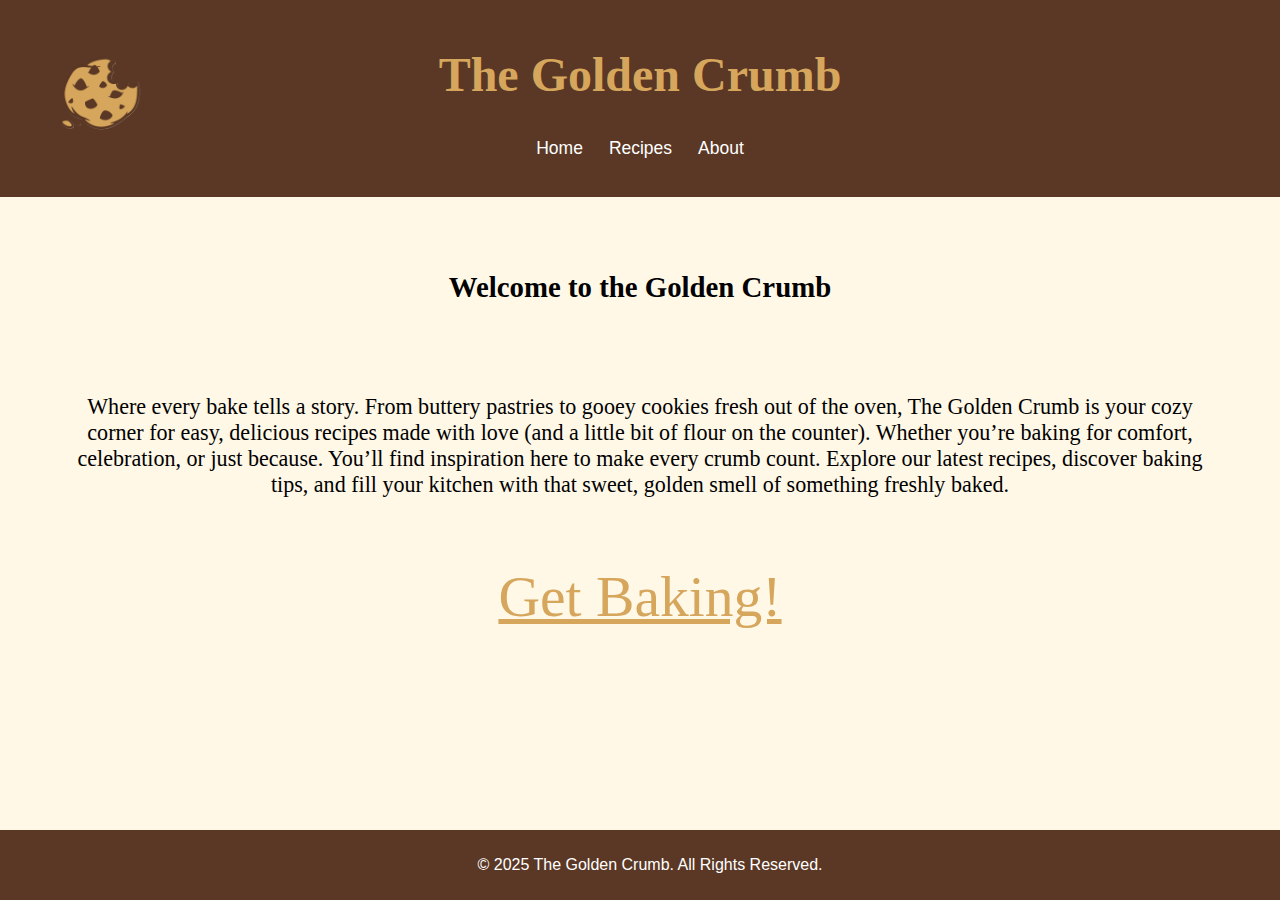
<file: index.html>
<!DOCTYPE html> 
<html lang="en"> 
<head> 
    <meta charset="UTF-8"> 
    <meta name="viewport" content="width=device-width, initial-scale=1.0"> 
    <title>Home - My Website</title> 
    <link rel="stylesheet" href="style.css"> 
</head> 
<body> 
 
    <!-- Navigation Bar --> 
    <header> 
        <h1>The Golden Crumb</h1> 
        <nav> 
            <ul> 
                <li><a href="index.html">Home</a></li> 
                <li><a href= "recipes.html">Recipes</a></li> 
                <li><a href="about.html">About</a></li> 
            </ul> 
        </nav> 
    </header> 
 
    <!-- Homepage Content --> 
    <section> 
        <h2>Welcome to the Golden Crumb</h2> 
        <br><br>
        <p style="font-size: 115%;">Where every bake tells a story.
            From buttery pastries to gooey cookies fresh out of the oven, The Golden Crumb is your cozy corner for easy, delicious recipes made with love (and a little bit of flour on the counter). 
            Whether you’re baking for comfort, celebration, or just because. You’ll find inspiration here to make every crumb count. 
            Explore our latest recipes, discover baking tips, and fill your kitchen with that sweet, golden smell of something freshly baked.</p> 
        
        <br>
        <br>

        <a style="color: #D6A65C; font-family:Brush Script MT; font-size: 300%;", href="recipes.html">Get Baking!</a>

    </section> 


    
        
    <!-- Footer --> 
    <footer style="position:fixed;" > 
        <p>&copy; 2025 The Golden Crumb. All Rights Reserved.</p> 
    </footer> 
 
</body> 
</html>
</file>
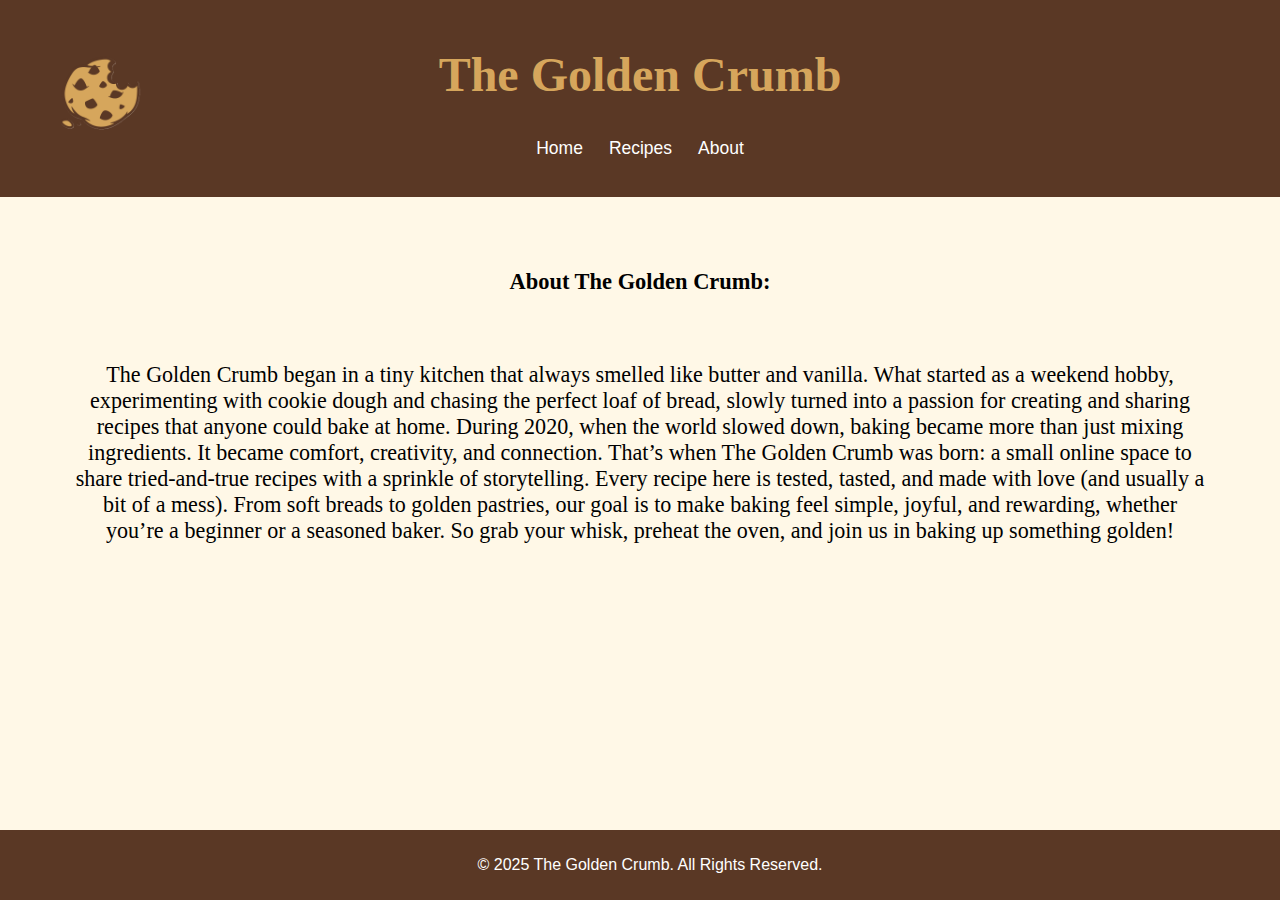
<file: about.html>
<!DOCTYPE html> 
<html lang="en"> 
<head> 
    <meta charset="UTF-8"> 
    <meta name="viewport" content="width=device-width, initial-scale=1.0"> 
    <title>About Us</title> 
    <link rel="stylesheet" href="style.css"> 
</head> 
<body> 
 
    <header> 
        <h1>The Golden Crumb</h1> 
        <nav> 
            <ul> 
                <li><a href="index.html">Home</a></li> 
                <li><a href= "recipes.html">Recipes</a></li> 
                <li><a href="about.html">About</a></li> 
            </ul> 
        </nav> 
    </header> 

    <section> 

    <h3>About The Golden Crumb:</h3>

    <br>

    <p style="font-size: 115%">The Golden Crumb began in a tiny kitchen that always smelled like butter and vanilla. What started as a weekend hobby, experimenting with cookie dough and chasing the perfect loaf of bread, slowly turned into a passion for creating and sharing recipes that anyone could bake at home.
        During 2020, when the world slowed down, baking became more than just mixing ingredients. It became comfort, creativity, and connection. That’s when The Golden Crumb was born: a small online space to share tried-and-true recipes with a sprinkle of storytelling.
        Every recipe here is tested, tasted, and made with love (and usually a bit of a mess). From soft breads to golden pastries, our goal is to make baking feel simple, joyful, and rewarding, whether you’re a beginner or a seasoned baker.
        So grab your whisk, preheat the oven, and join us in baking up something golden!</p>
 
    
    </section> 
 
    <footer style="position: fixed;"> 
        <p>&copy; 2025 The Golden Crumb. All Rights Reserved.</p> 
    </footer> 
 
</body> 
</html>
</file>
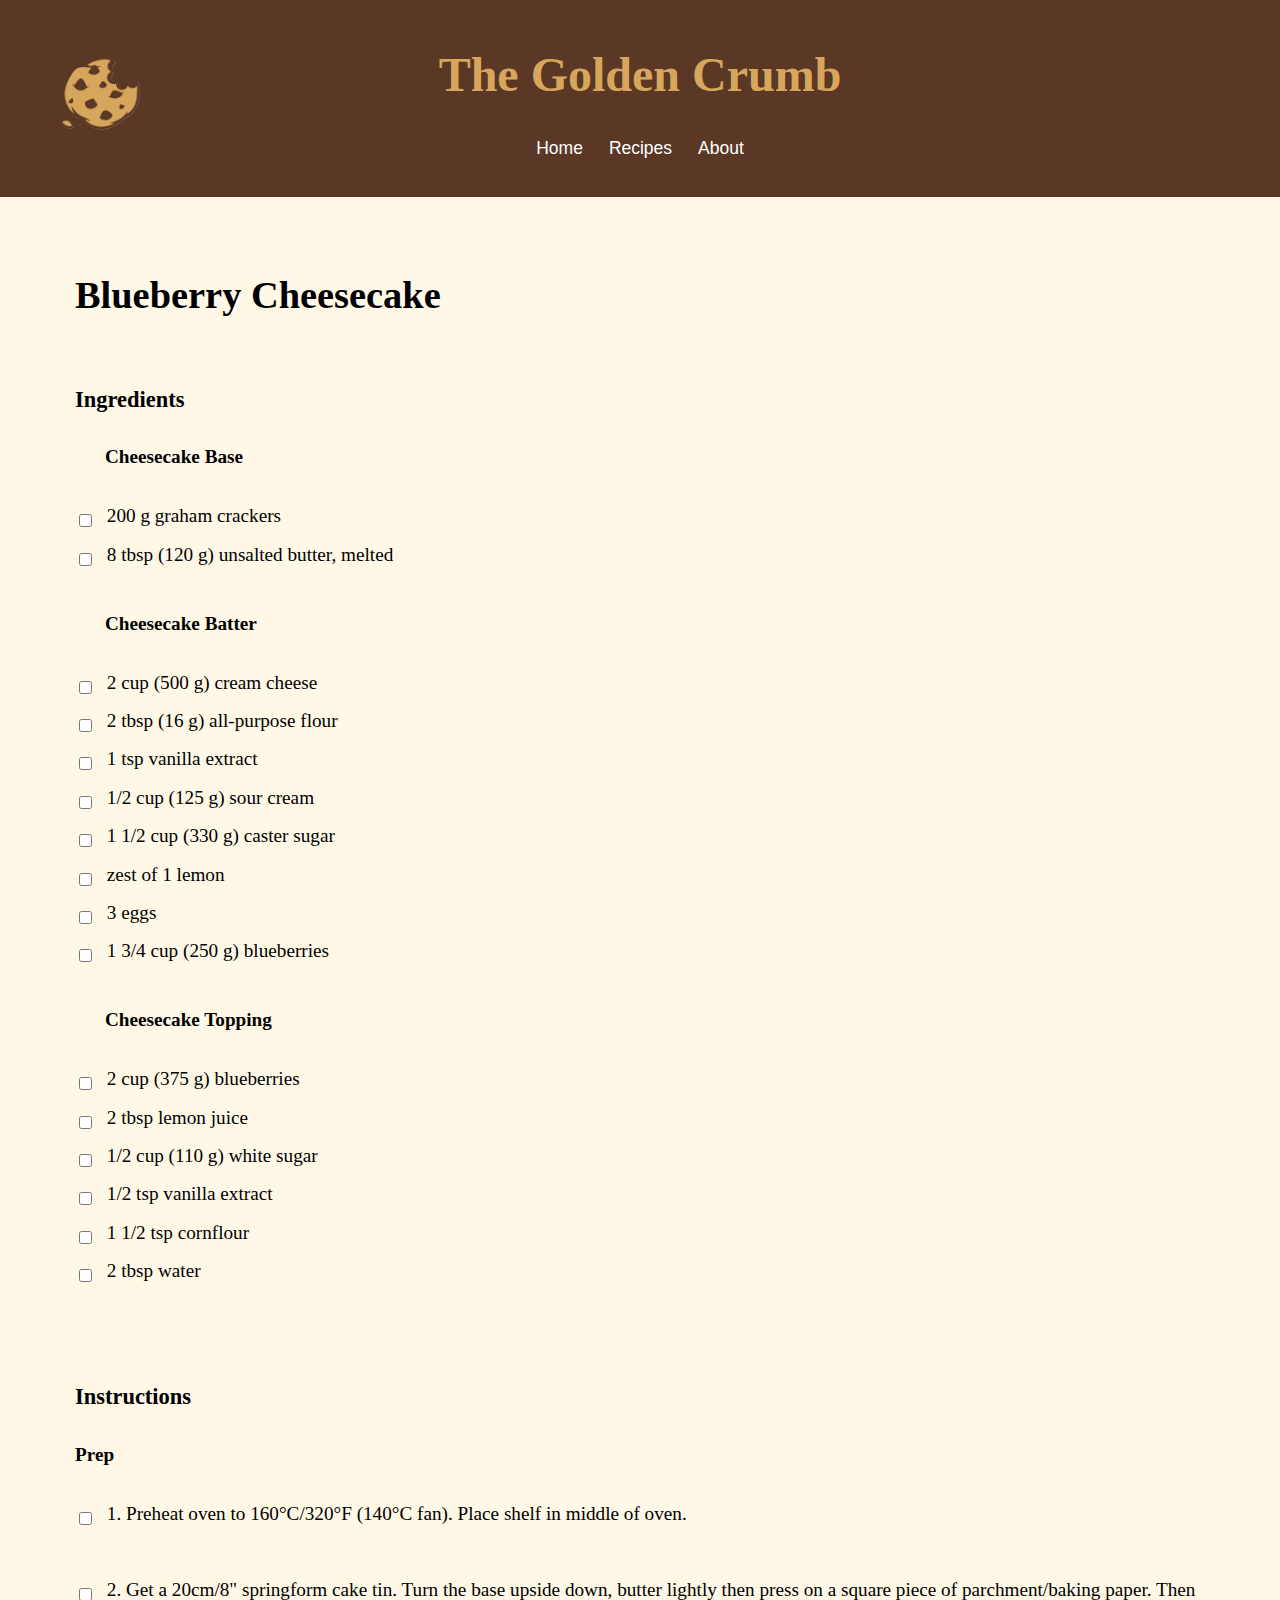
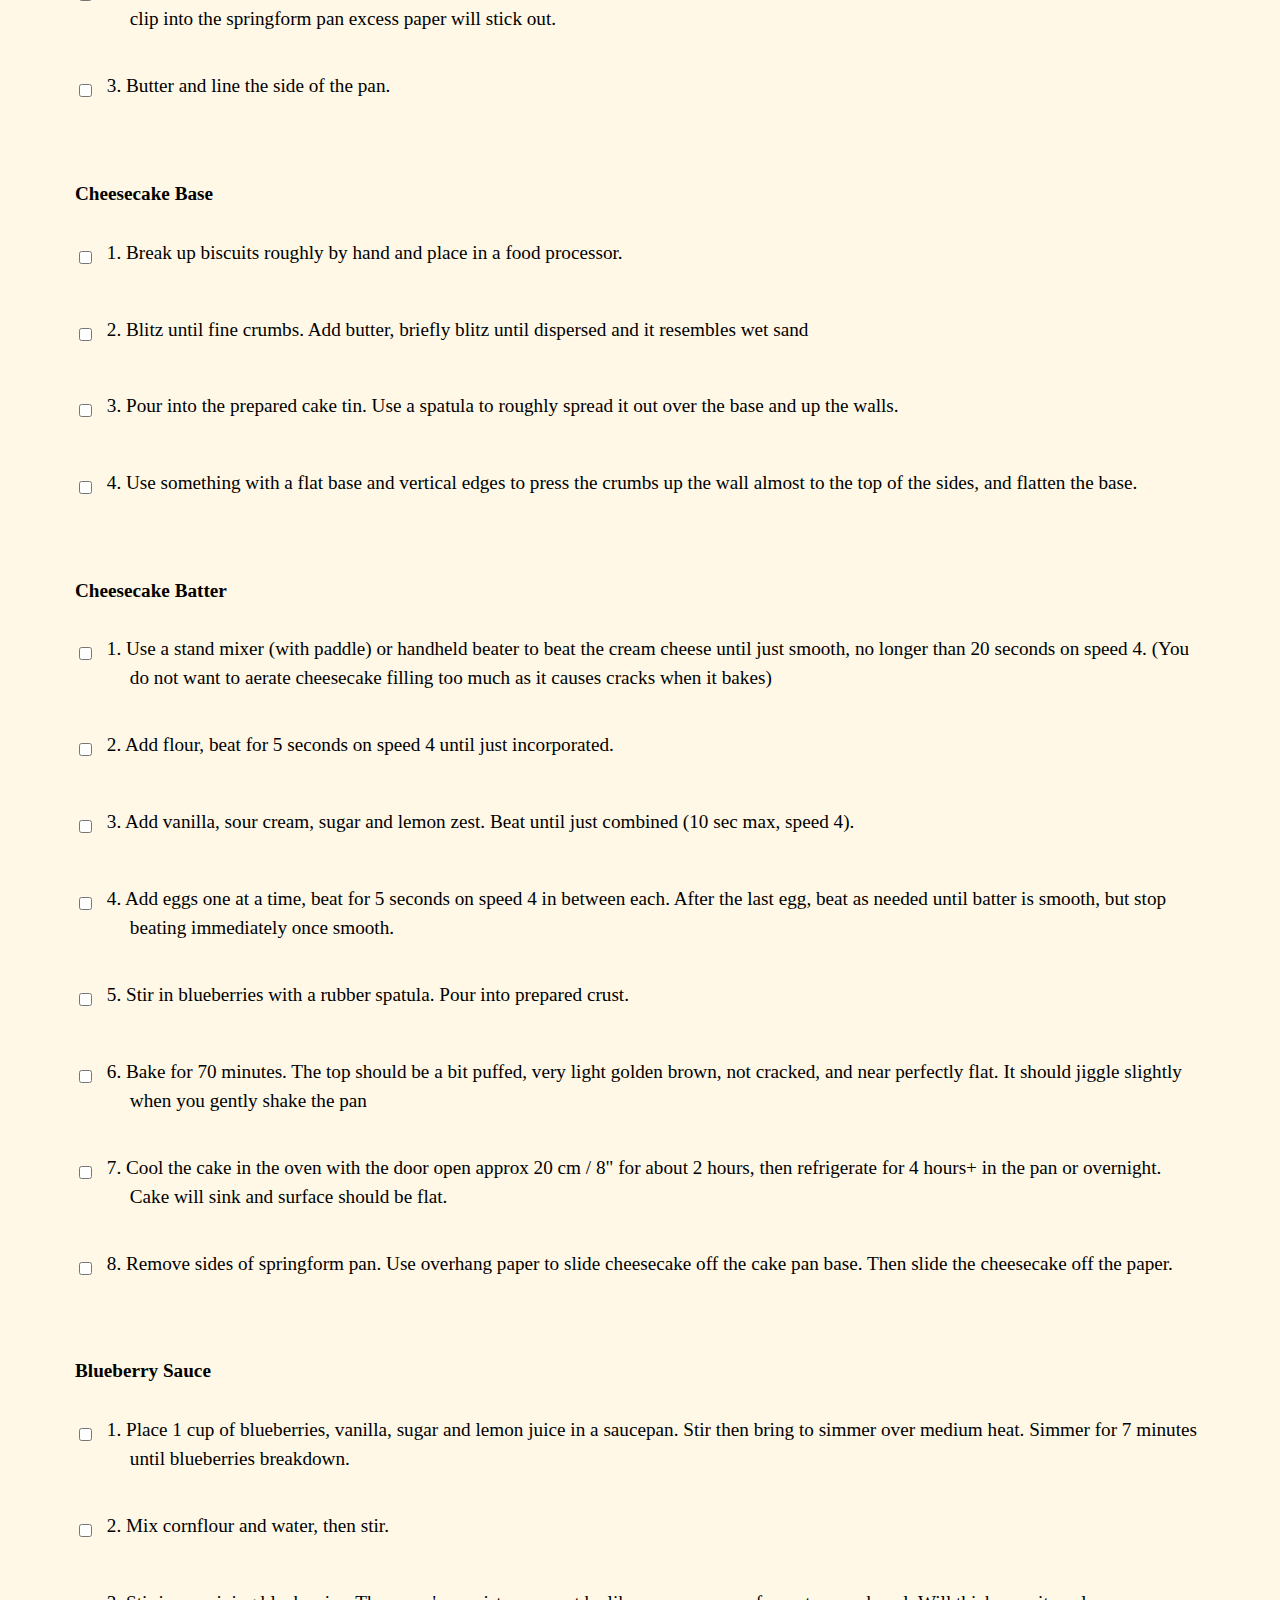
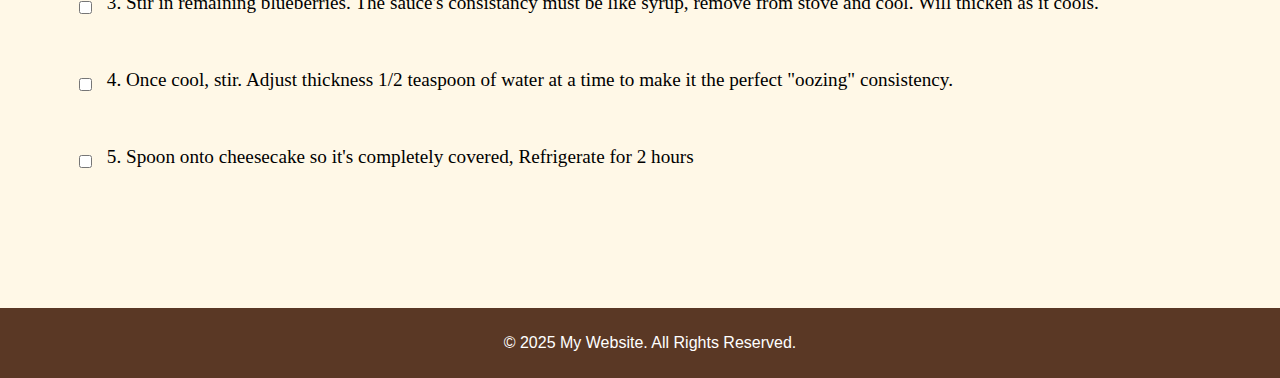
<file: blueberrycheesecake.html>
<!DOCTYPE html> 
<html lang="en"> 
<head> 
    <meta charset="UTF-8"> 
    <meta name="viewport" content="width=device-width, initial-scale=1.0"> 
    <title>Blueberry Cheesecake</title> 
    <link rel="stylesheet" href="style.css"> 
</head> 
<body> 
 
    <header> 
        <h1>The Golden Crumb</h1> 
        <nav> 
            <ul> 
                <li><a href="index.html">Home</a></li> 
                <li><a href= "recipes.html">Recipes</a></li> 
                <li><a href="about.html">About</a></li> 
            </ul> 
        </nav> 
    </header> 
 
    <section> 
        <h1 style="text-align: left">Blueberry Cheesecake</h1> 
        <br>
        <h3 style="text-align: left">Ingredients</h3>
        <form action="/action_page.php" id="list">
            
            <h4 style="padding-left: 30px;">Cheesecake Base</h4>

             <input type="checkbox" id="ing1">
             <label for="ing1">200 g graham crackers</label><br>

             <input type="checkbox" id="ing2">
             <label for="ing2">8 tbsp (120 g) unsalted butter, melted</label><br>

             <h4 style="padding-left: 30px;">Cheesecake Batter</h4>

             <input type="checkbox" id="ing3">
             <label for="ing3">2 cup (500 g) cream cheese</label><br>

             <input type="checkbox" id="ing4">
             <label for="ing4">2 tbsp (16 g) all-purpose flour</label><br>

             <input type="checkbox" id="ing5">
             <label for="ing5">1 tsp vanilla extract</label><br>

             <input type="checkbox" id="ing6">
             <label for="ing6">1/2 cup (125 g) sour cream</label><br>

             <input type="checkbox" id="ing7">
             <label for="ing7">1 1/2 cup (330 g) caster sugar</label><br>

             <input type="checkbox" id="ing8">
             <label for="ing8">zest of 1 lemon</label><br>

             <input type="checkbox" id="ing9">
             <label for="ing9">3 eggs</label><br>

             <input type="checkbox" id="ing10">
             <label for="ing10">1 3/4 cup (250 g) blueberries</label><br>

             <h4 style="padding-left: 30px;">Cheesecake Topping</h4>

             <input type="checkbox" id="ing11">
             <label for="ing11">2 cup (375 g) blueberries</label><br>

             <input type="checkbox" id="ing12">
             <label for="ing12">2 tbsp lemon juice</label><br>

             <input type="checkbox" id="ing13">
             <label for="ing13">1/2 cup (110 g) white sugar</label><br>

             <input type="checkbox" id="ing12">
             <label for="ing12">1/2 tsp vanilla extract</label><br>

             <input type="checkbox" id="ing12">
             <label for="ing12">1 1/2 tsp cornflour</label><br>

             <input type="checkbox" id="ing12">
             <label for="ing12">2 tbsp water</label><br>
        </form>

        <br><br><br>

        <h3 style="text-align: left">Instructions</h3> 

        <form action="/action_page.php" id="list">

            <h4>Prep</h4>

             <input type="checkbox" class="box" id="inst1">
             <label for="inst1">1. Preheat oven to 160°C/320°F (140°C fan). Place shelf in middle of oven.</label>
             
             <br>
             <br>

             <input type="checkbox" class="box" id="inst2">
             <label for="inst2">2. Get a 20cm/8" springform cake tin. Turn the base upside down, butter lightly then press on a square piece of parchment/baking paper. Then clip into the springform pan excess paper will stick out.</label>

             <br>
             <br>

             <input type="checkbox" class="box" id="inst3">
             <label for="inst3">3. Butter and line the side of the pan.</label>

             <br>
             <br>




             <h4>Cheesecake Base</h4>

             <input type="checkbox" class="box" id="inst4">
             <label for="inst4">1. Break up biscuits roughly by hand and place in a food processor.</label>

             <br>
             <br>

             <input type="checkbox" class="box" id="inst5">
             <label for="inst5">2. Blitz until fine crumbs. Add butter, briefly blitz until dispersed and it resembles wet sand</label>

             <br>
             <br>

             <input type="checkbox" class="box" id="inst6">
             <label for="inst6">3. Pour into the prepared cake tin. Use a spatula to roughly spread it out over the base and up the walls.</label>

             <br>
             <br>

             <input type="checkbox" class="box" id="inst7">
             <label for="inst7">4. Use something with a flat base and vertical edges to press the crumbs up the wall almost to the top of the sides, and flatten the base.</label>

             <br>
             <br>








             <h4>Cheesecake Batter</h4>

             <input type="checkbox" class="box" id="inst8">
             <label for="inst8">1. Use a stand mixer (with paddle) or handheld beater to beat the cream cheese until just smooth, no longer than 20 seconds on speed 4. (You do not want to aerate cheesecake filling too much as it causes cracks when it bakes)</label>
             
             <br>
             <br>

             <input type="checkbox" class="box" id="inst9">
             <label for="inst9">2. Add flour, beat for 5 seconds on speed 4 until just incorporated.</label>
             
             <br>
             <br>

             <input type="checkbox" class="box" id="inst10">
             <label for="inst10">3. Add vanilla, sour cream, sugar and lemon zest. Beat until just combined (10 sec max, speed 4).</label>
             
             <br>
             <br>

             <input type="checkbox" class="box" id="inst11">
             <label for="inst11">4. Add eggs one at a time, beat for 5 seconds on speed 4 in between each. After the last egg, beat as needed until batter is smooth, but stop beating immediately once smooth.</label>

             <br>
             <br>

             <input type="checkbox" class="box" id="inst12">
             <label for="inst12">5. Stir in blueberries with a rubber spatula. Pour into prepared crust.</label>
             
             <br>
             <br>

             <input type="checkbox" class="box" id="inst13">
             <label for="inst13">6. Bake for 70 minutes. The top should be a bit puffed, very light golden brown, not cracked, and near perfectly flat. It should jiggle slightly when you gently shake the pan</label>
             
             <br>
             <br>

             <input type="checkbox" class="box" id="inst14">
             <label for="inst14">7. Cool the cake in the oven with the door open approx 20 cm / 8" for about 2 hours, then refrigerate for 4 hours+ in the pan or overnight. Cake will sink and surface should be flat.</label>
             
             <br>
             <br>

             <input type="checkbox" class="box" id="inst15">
             <label for="inst15">8. Remove sides of springform pan. Use overhang paper to slide cheesecake off the cake pan base. Then slide the cheesecake off the paper.</label>
             
             <br>
             <br>

             <h4>Blueberry Sauce</h4>


             <input type="checkbox" class="box" id="inst16">
             <label for="inst16">1. Place 1 cup of blueberries, vanilla, sugar and lemon juice in a saucepan. Stir then bring to simmer over medium heat. Simmer for 7 minutes until blueberries breakdown.</label>
             
             <br>
             <br>

             <input type="checkbox" class="box" id="inst17">
             <label for="inst17">2. Mix cornflour and water, then stir.</label>
             
             <br>
             <br>

             <input type="checkbox" class="box" id="inst18">
             <label for="inst18">3. Stir in remaining blueberries. The sauce's consistancy must be like syrup, remove from stove and cool. Will thicken as it cools.</label>
             
             <br>
             <br>

             <input type="checkbox" class="box" id="inst19">
             <label for="inst19">4. Once cool, stir. Adjust thickness 1/2 teaspoon of water at a time to make it the perfect "oozing" consistency.</label>
             
             <br>
             <br>

             <input type="checkbox" class="box" id="inst20">
             <label for="inst20">5. Spoon onto cheesecake so it's completely covered, Refrigerate for 2 hours</label>
             
             <br>
             <br>



             <br>
        </form>

    </section> 
 
    <footer> 
        <p>&copy; 2025 My Website. All Rights Reserved.</p> 
    </footer> 
 
</body> 
</html>
</file>
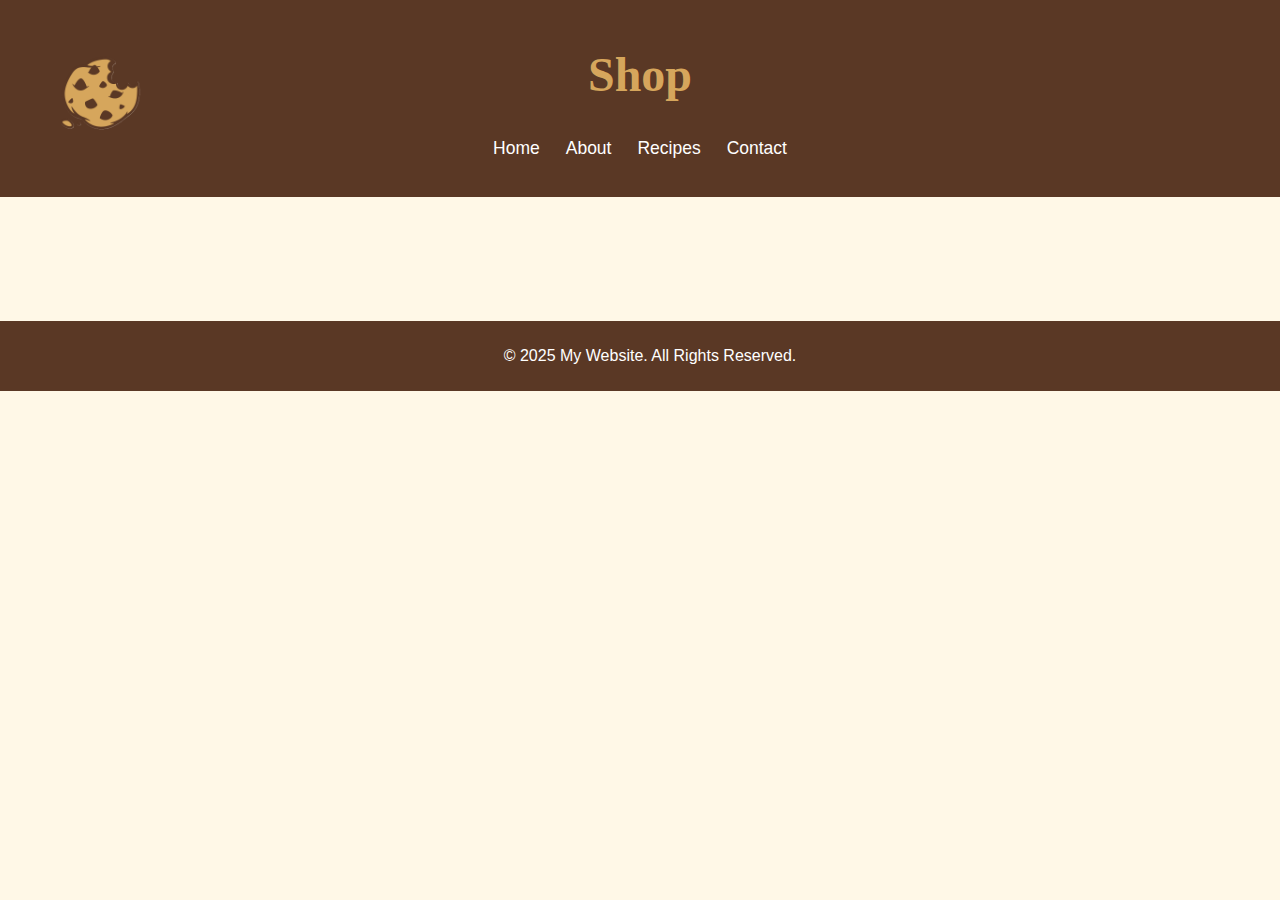
<file: contact.html>
<!DOCTYPE html> 

<html lang="en"> 

<head> 

    <meta charset="UTF-8"> 

    <meta name="viewport" content="width=device-width, initial-scale=1.0"> 

    <title>Shop</title> 

    <link rel="stylesheet" href="style.css"> 

</head> 

<body> 

 

    <header> 

        <h1>Shop</h1> 

        <nav> 

            <ul> 

                <li><a href="index.html">Home</a></li> 

                <li><a href="about.html">About</a></li> 

                <li><a href= "recipes.html".html">Recipes</a></li> 

                <li><a href="shop.html">Contact</a></li> 

            </ul> 

        </nav> 

    </header> 

 

    <section> 

        <h2></h2> 

        <p></p> 

    </section> 

 

    <footer> 

        <p>&copy; 2025 My Website. All Rights Reserved.</p> 

    </footer> 

 

</body> 

</html>
</file>
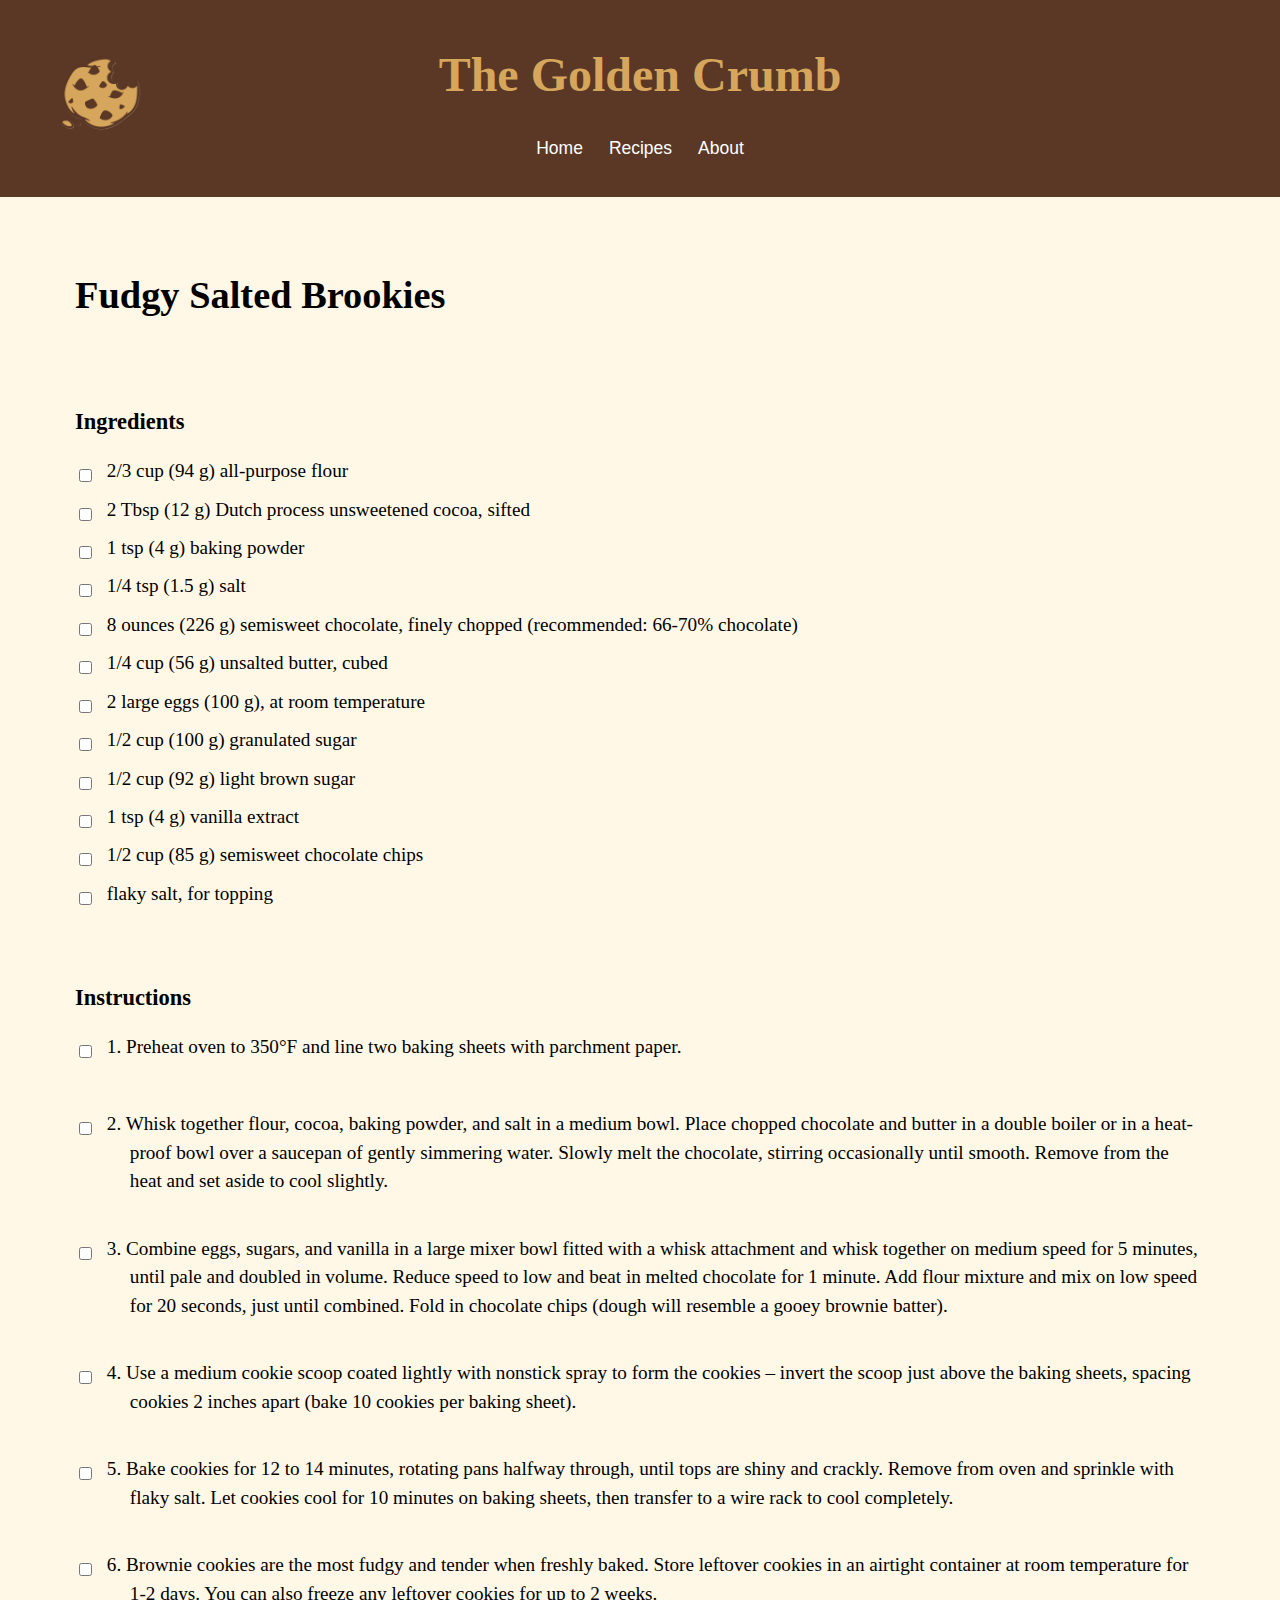
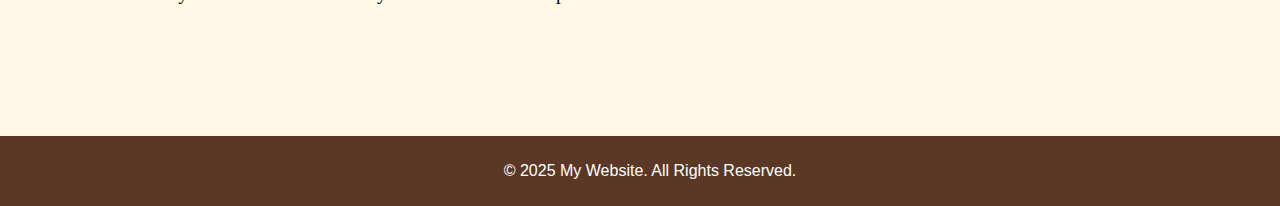
<file: fudgysaltedbrookies.html>
<!DOCTYPE html> 
<html lang="en"> 
<head> 
    <meta charset="UTF-8"> 
    <meta name="viewport" content="width=device-width, initial-scale=1.0"> 
    <title>Fudgy Salted Brookies</title> 
    <link rel="stylesheet" href="style.css"> 
</head> 
<body> 
 
    <header> 
        <h1>The Golden Crumb</h1> 
        <nav> 
            <ul> 
                <li><a href="index.html">Home</a></li> 
                <li><a href= "recipes.html">Recipes</a></li> 
                <li><a href="about.html">About</a></li> 
            </ul> 
        </nav> 
    </header> 
 
    <section> 
        <h1 style="text-align: left">Fudgy Salted Brookies</h1> 
        <br><br>
        <h3 style="text-align: left">Ingredients</h3> 
        <form action="/action_page.php" id="list">

             <input type="checkbox" id="ing1">
             <label for="ing1"> 2/3 cup (94 g) all-purpose flour</label><br>

             <input type="checkbox" id="ing2">
             <label for="ing2">2 Tbsp (12 g) Dutch process unsweetened cocoa, sifted</label><br>

             <input type="checkbox" id="ing3">
             <label for="ing3"> 1 tsp (4 g) baking powder</label><br>

             <input type="checkbox" id="ing4">
             <label for="ing4"> 1/4 tsp (1.5 g) salt</label><br>

             <input type="checkbox" id="ing5">
             <label for="ing5"> 8 ounces (226 g) semisweet chocolate, finely chopped (recommended: 66-70% chocolate)</label><br>

             <input type="checkbox" id="ing6">
             <label for="ing6"> 1/4 cup (56 g) unsalted butter, cubed</label><br>

             <input type="checkbox" id="ing7">
             <label for="ing7"> 2 large eggs (100 g), at room temperature</label><br>

             <input type="checkbox" id="ing8">
             <label for="ing8"> 1/2 cup (100 g) granulated sugar</label><br>

             <input type="checkbox" id="ing9">
             <label for="ing9"> 1/2 cup (92 g) light brown sugar</label><br>

             <input type="checkbox" id="ing10">
             <label for="ing10"> 1 tsp (4 g) vanilla extract</label><br>

             <input type="checkbox" id="ing11">
             <label for="ing11"> 1/2 cup (85 g) semisweet chocolate chips</label><br>

             <input type="checkbox" id="ing12">
             <label for="ing12"> flaky salt, for topping</label><br>
        </form>

        <br><br>

        <h3 style="text-align: left">Instructions</h3> 

        <form action="/action_page.php" id="list">

             <input type="checkbox" class="box" id="inst1">
             <label for="inst1">1. Preheat oven to 350°F and line two baking sheets with parchment paper.</label>
             
             <br>
             <br>

             <input type="checkbox" class="box" id="inst2">
             <label for="inst2">2. Whisk together flour, cocoa, baking powder, and salt in a medium bowl. Place chopped chocolate and butter in a double boiler or in a heat-proof bowl over a saucepan of gently simmering water. Slowly melt the chocolate, stirring occasionally until smooth. Remove from the heat and set aside to cool slightly.</label>
             
             <br>
             <br>

             <input type="checkbox" class="box" id="inst3">
             <label for="inst3">3. Combine eggs, sugars, and vanilla in a large mixer bowl fitted with a whisk attachment and whisk together on medium speed for 5 minutes, until pale and doubled in volume. Reduce speed to low and beat in melted chocolate for 1 minute. Add flour mixture and mix on low speed for 20 seconds, just until combined. Fold in chocolate chips (dough will resemble a gooey brownie batter).</label>
             
             <br>
             <br>

             <input type="checkbox" class="box" id="inst4">
             <label for="inst4">4. Use a medium cookie scoop coated lightly with nonstick spray to form the cookies – invert the scoop just above the baking sheets, spacing cookies 2 inches apart (bake 10 cookies per baking sheet).</label>
             
             <br>
             <br>

             <input type="checkbox" class="box" id="inst5">
             <label for="inst5">5. Bake cookies for 12 to 14 minutes, rotating pans halfway through, until tops are shiny and crackly. Remove from oven and sprinkle with flaky salt. Let cookies cool for 10 minutes on baking sheets, then transfer to a wire rack to cool completely.</label>
             
             <br>
             <br>

             <input type="checkbox" class="box" id="inst6">
             <label for="inst6">6. Brownie cookies are the most fudgy and tender when freshly baked. Store leftover cookies in an airtight container at room temperature for 1-2 days. You can also freeze any leftover cookies for up to 2 weeks.</label>
             
             <br>
             <br>
             <br>
        </form>

    </section> 
 
    <footer> 
        <p>&copy; 2025 My Website. All Rights Reserved.</p> 
    </footer> 
 
</body> 
</html>
</file>
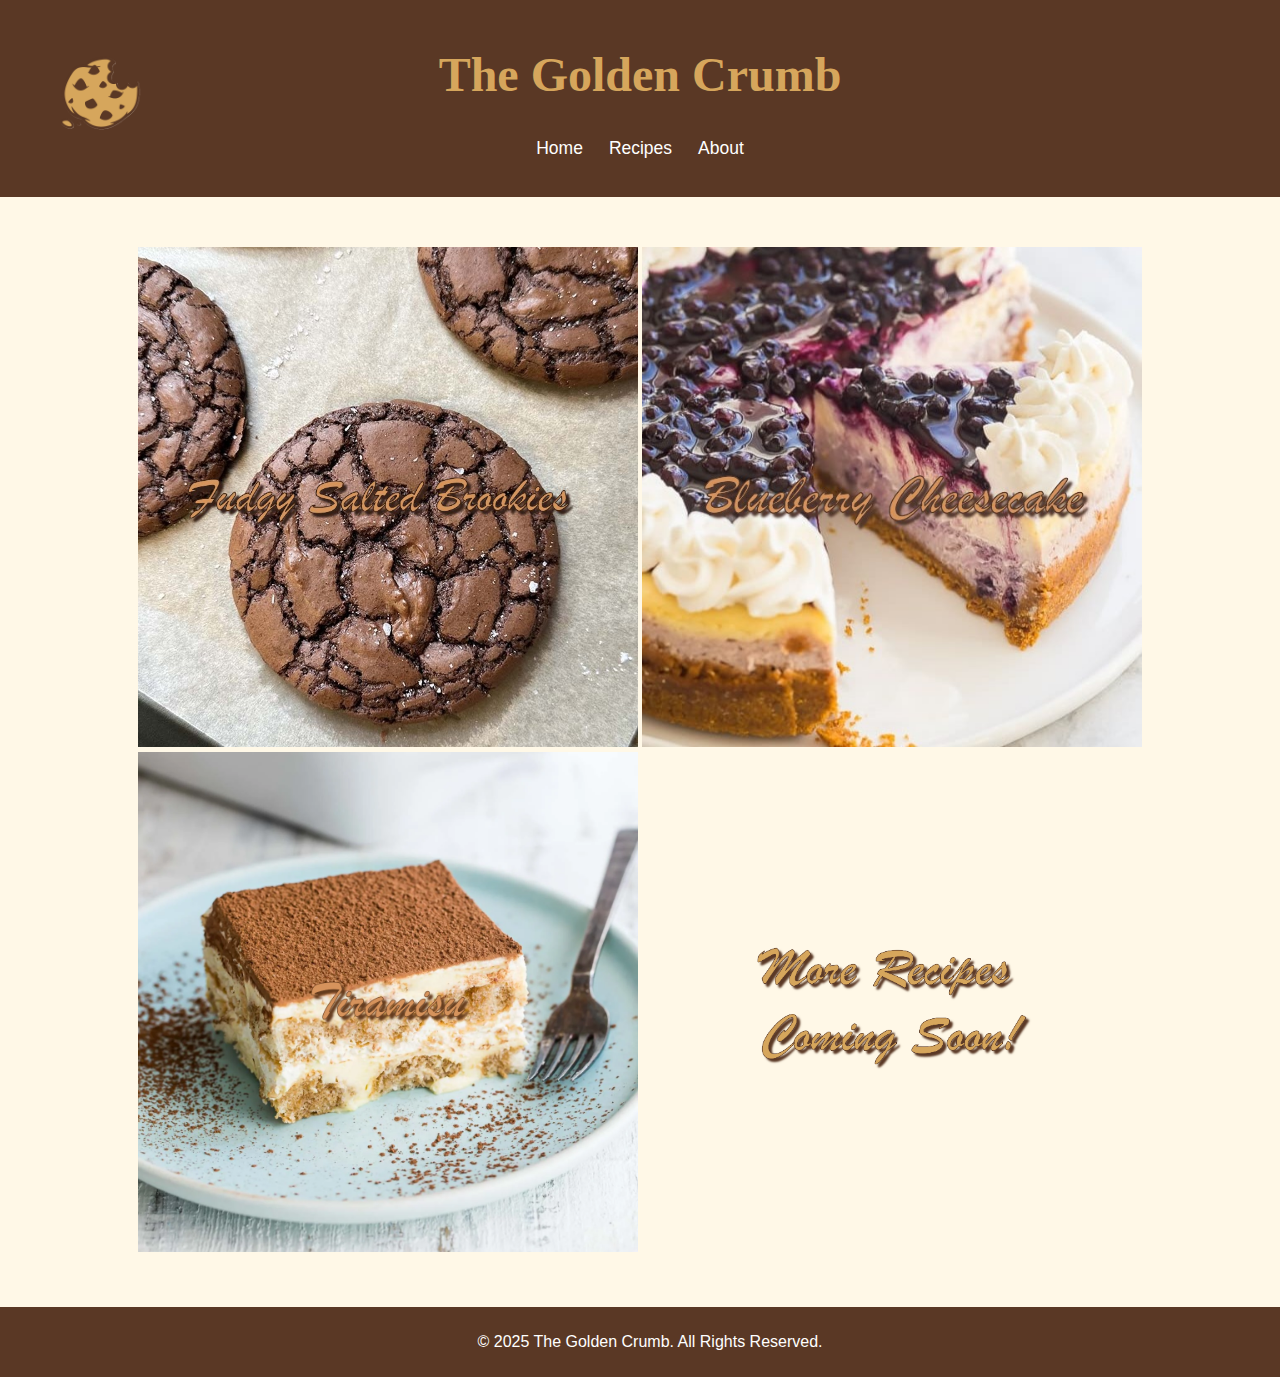
<file: recipes.html>
<!DOCTYPE html> 
<html lang="en"> 
<head> 
    <meta charset="UTF-8"> 
    <meta name="viewport" content="width=device-width, initial-scale=1.0"> 
    <title>Recipes</title> 
    <link rel="stylesheet" href="style.css"> 
</head> 
<body> 
 
    <header> 
        <h1>The Golden Crumb</h1> 
        <nav> 
            <ul> 
                <li><a href="index.html">Home</a></li> 
                <li><a href= "recipes.html">Recipes</a></li> 
                <li><a href="about.html">About</a></li> 
            </ul> 
        </nav> 
    </header> 
 
    <section> 
        <a href="fudgysaltedbrookies.html"><img src="brookie.jpg" style="width:500px;height:500px;"></a>
        <a href="blueberrycheesecake.html"><img src="blueberrycheesecake.jpg" style="width:500px;height:500px;"></a>
        <a href="tiramisu.html"><img src="tiramisu.png" style="width:500px;height:500px;"></a>
        <img src="oven.png" style="width:500px;height:500px;">
    </section> 
 
    <footer> 
        <p>&copy; 2025 The Golden Crumb. All Rights Reserved.</p> 
    </footer> 
 
</body> 
</html>
</file>
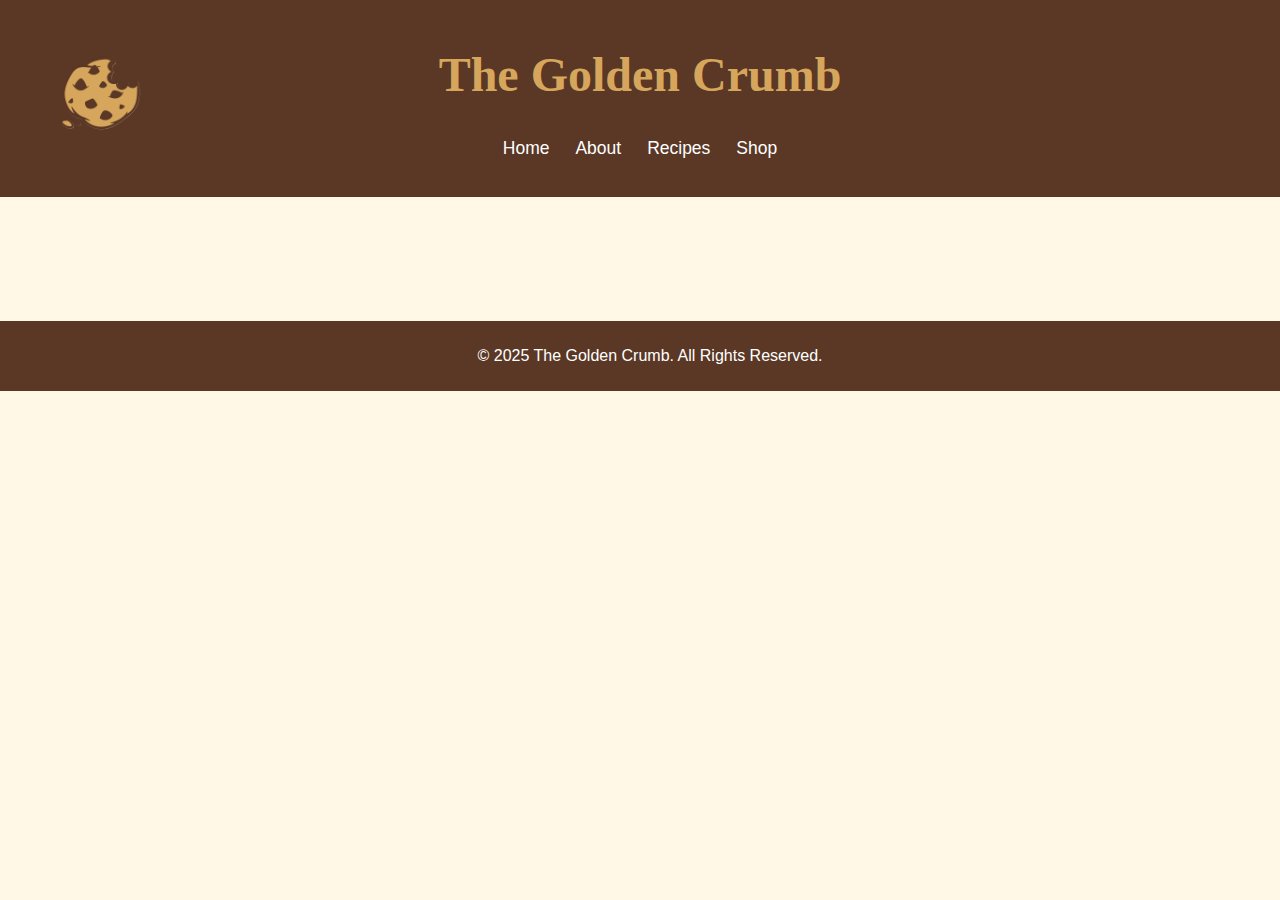
<file: shop.html>
<!DOCTYPE html> 

<html lang="en"> 

<head> 

    <meta charset="UTF-8"> 

    <meta name="viewport" content="width=device-width, initial-scale=1.0"> 

    <title>Shop</title> 

    <link rel="stylesheet" href="style.css"> 

</head> 

<body> 

 

    <header> 

        <h1>The Golden Crumb</h1> 

        <nav> 

            <ul> 

                <li><a href="index.html">Home</a></li> 

                <li><a href="about.html">About</a></li> 

                <li><a href= "recipes.html">Recipes</a></li> 

                <li><a href="shop.html">Shop</a></li> 

            </ul> 

        </nav> 

    </header> 

 

    <section> 

        <h2></h2> 

        <p></p> 

    </section> 

 

    <footer> 

        <p>&copy; 2025 The Golden Crumb. All Rights Reserved.</p> 

    </footer> 

 

</body> 

</html>
</file>
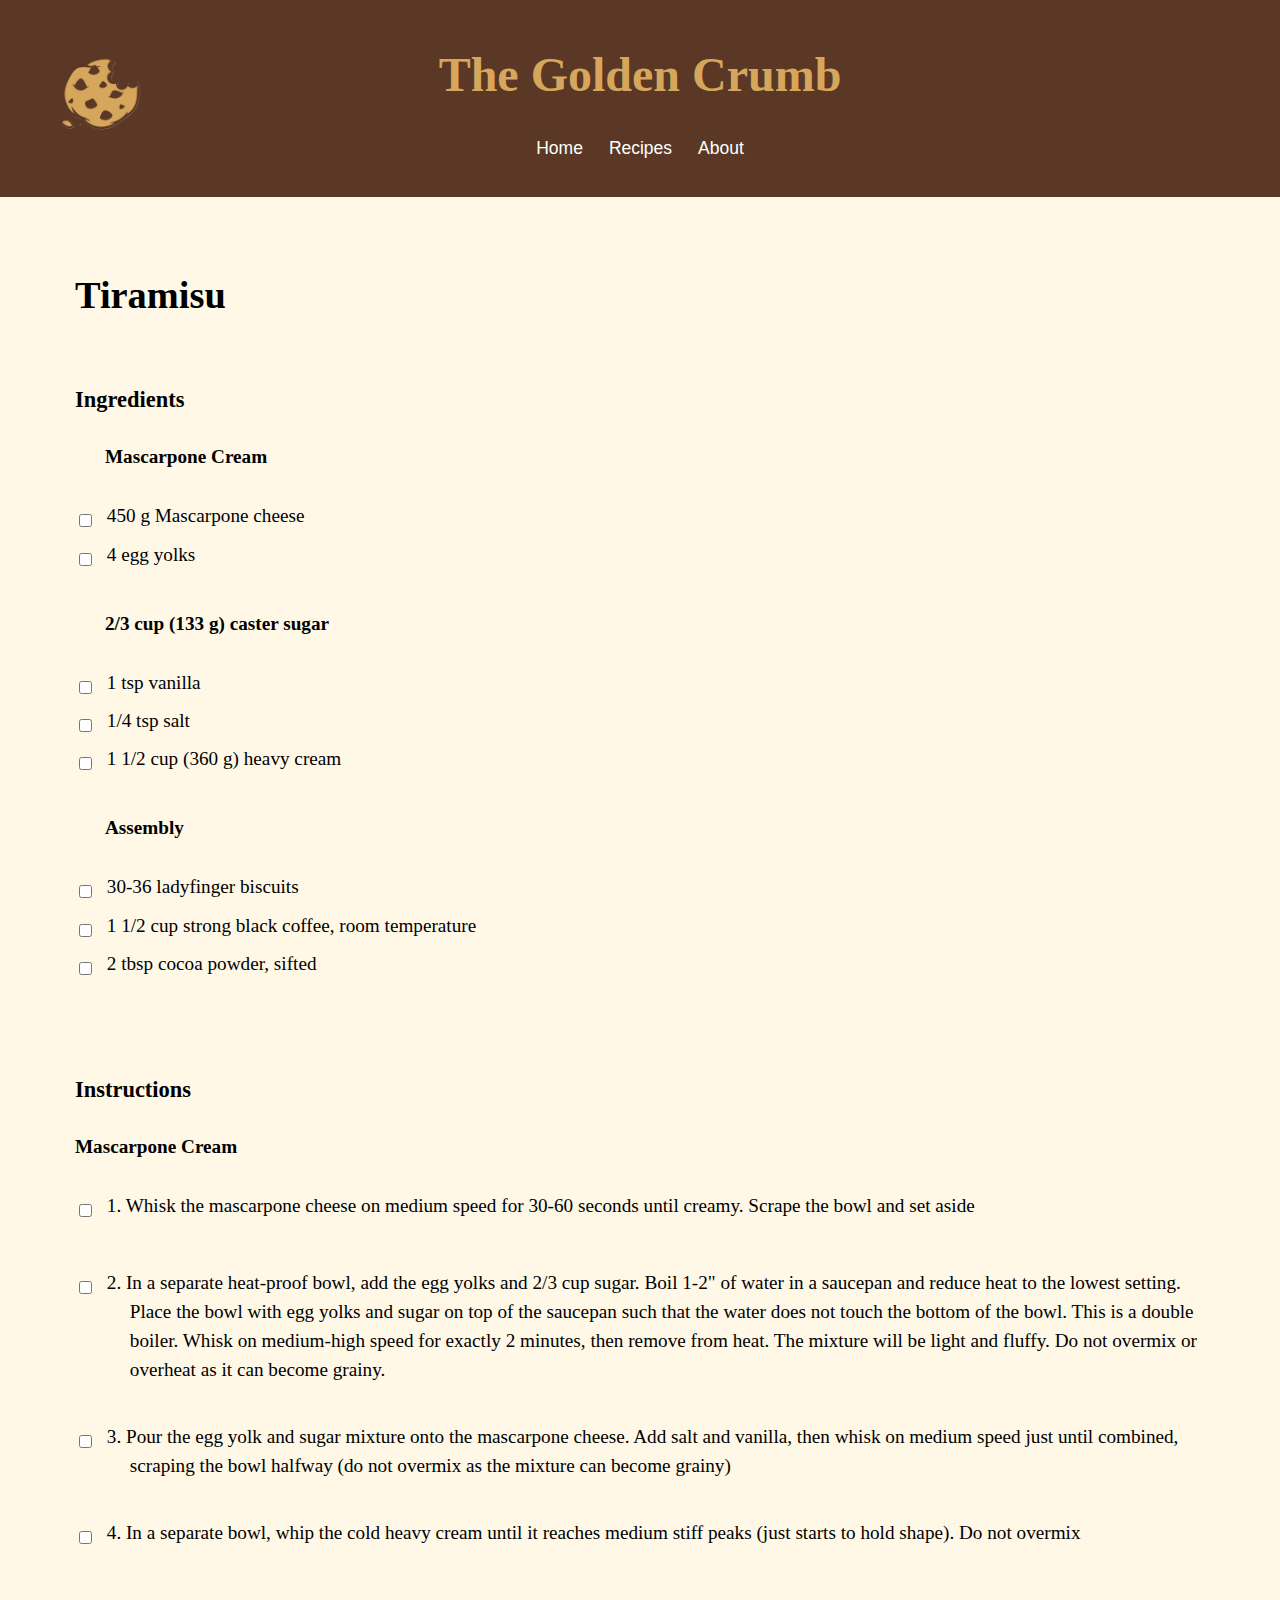
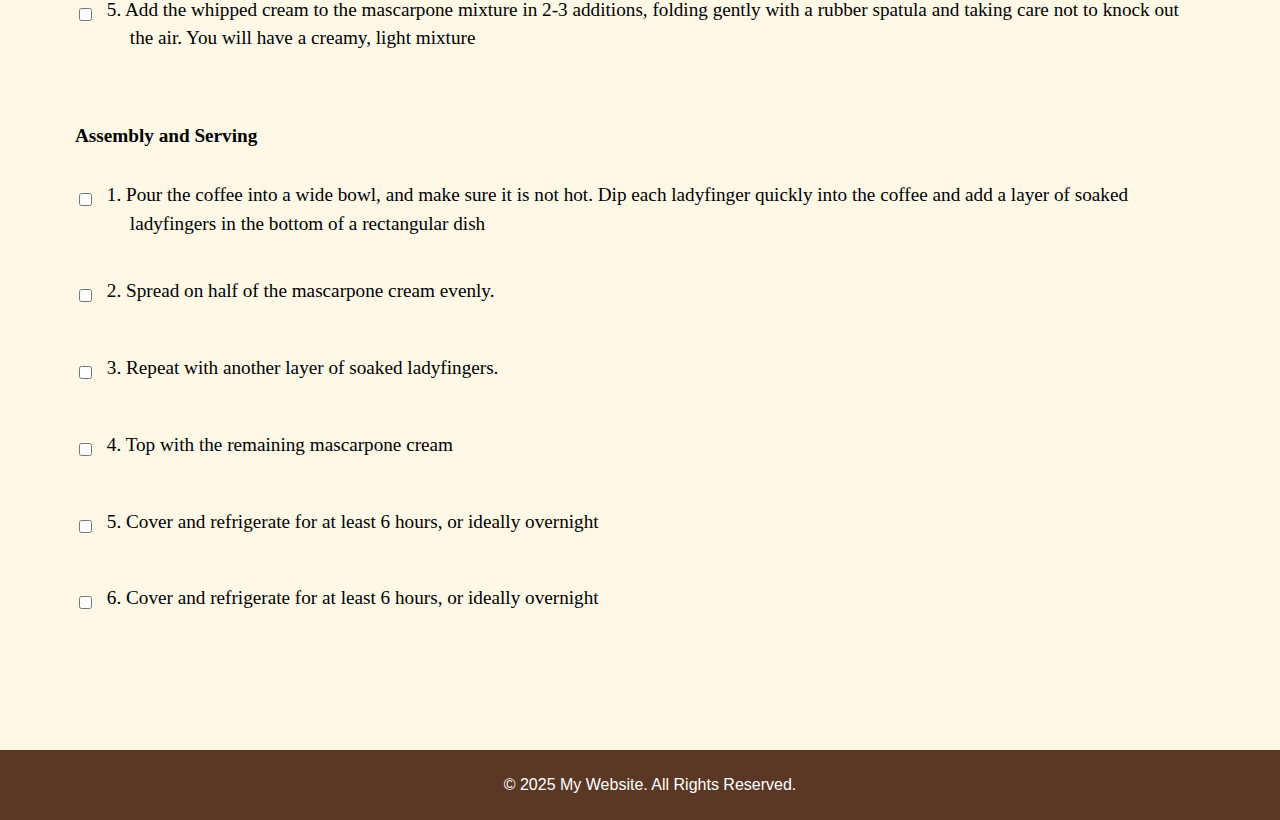
<file: tiramisu.html>
<!DOCTYPE html> 
<html lang="en"> 
<head> 
    <meta charset="UTF-8"> 
    <meta name="viewport" content="width=device-width, initial-scale=1.0"> 
    <title>Tiramisu</title> 
    <link rel="stylesheet" href="style.css"> 
</head> 
<body> 
 
    <header> 
        <h1>The Golden Crumb</h1> 
        <nav> 
            <ul> 
                <li><a href="index.html">Home</a></li> 
                <li><a href= "recipes.html">Recipes</a></li> 
                <li><a href="about.html">About</a></li> 
            </ul> 
        </nav> 
    </header> 
 
    <section> 
        <h1 style="text-align: left">Tiramisu</h1> 
        <br>
        <h3 style="text-align: left">Ingredients</h3>
        <form action="/action_page.php" id="list">
            
            <h4 style="padding-left: 30px;">Mascarpone Cream</h4>

             <input type="checkbox" id="ing1">
             <label for="ing1">450 g Mascarpone cheese</label><br>

             <input type="checkbox" id="ing2">
             <label for="ing2">4 egg yolks</label><br>

             <h4 style="padding-left: 30px;">2/3 cup (133 g) caster sugar</h4>

             <input type="checkbox" id="ing3">
             <label for="ing3">1 tsp vanilla</label><br>

             <input type="checkbox" id="ing4">
             <label for="ing4">1/4 tsp salt</label><br>

             <input type="checkbox" id="ing5">
             <label for="ing5">1 1/2 cup (360 g) heavy cream</label><br>

             <h4 style="padding-left: 30px;">Assembly</h4>

             <input type="checkbox" id="ing6">
             <label for="ing6">30-36 ladyfinger biscuits</label><br>

             <input type="checkbox" id="ing7">
             <label for="ing7">1 1/2 cup strong black coffee, room temperature</label><br>

             <input type="checkbox" id="ing8">
             <label for="ing8">2 tbsp cocoa powder, sifted</label><br>

        </form>

        <br><br><br>

        <h3 style="text-align: left">Instructions</h3> 

        <form action="/action_page.php" id="list">

            <h4>Mascarpone Cream</h4>

             <input type="checkbox" class="box" id="inst1">
             <label for="inst1">1. Whisk the mascarpone cheese on medium speed for 30-60 seconds until creamy. Scrape the bowl and set aside</label>
             
             <br>
             <br>

             <input type="checkbox" class="box" id="inst2">
             <label for="inst2">2. In a separate heat-proof bowl, add the egg yolks and 2/3 cup sugar. Boil 1-2" of water in a saucepan and reduce heat to the lowest setting. Place the bowl with egg yolks and sugar on top of the saucepan such that the water does not touch the bottom of the bowl. This is a double boiler. Whisk on medium-high speed for exactly 2 minutes, then remove from heat. The mixture will be light and fluffy. Do not overmix or overheat as it can become grainy.</label>

             <br>
             <br>

             <input type="checkbox" class="box" id="inst3">
             <label for="inst3">3. Pour the egg yolk and sugar mixture onto the mascarpone cheese. Add salt and vanilla, then whisk on medium speed just until combined, scraping the bowl halfway (do not overmix as the mixture can become grainy)</label>

             <br>
             <br>

             <input type="checkbox" class="box" id="inst4">
             <label for="inst4">4. In a separate bowl, whip the cold heavy cream until it reaches medium stiff peaks (just starts to hold shape). Do not overmix</label>

             <br>
             <br>

             <input type="checkbox" class="box" id="inst5">
             <label for="inst5">5. Add the whipped cream to the mascarpone mixture in 2-3 additions, folding gently with a rubber spatula and taking care not to knock out the air. You will have a creamy, light mixture </label>

             <br>
             <br>


             <h4>Assembly and Serving</h4>

             <input type="checkbox" class="box" id="inst6">
             <label for="inst6">1. Pour the coffee into a wide bowl, and make sure it is not hot. Dip each ladyfinger quickly into the coffee and add a layer of soaked ladyfingers in the bottom of a rectangular dish</label>

             <br>
             <br>

             <input type="checkbox" class="box" id="inst7">
             <label for="inst7">2. Spread on half of the mascarpone cream evenly.</label>

             <br>
             <br>

             <input type="checkbox" class="box" id="inst8">
             <label for="inst8">3. Repeat with another layer of soaked ladyfingers.</label>
             
             <br>
             <br>

             <input type="checkbox" class="box" id="inst9">
             <label for="inst9">4. Top with the remaining mascarpone cream</label>
             
             <br>
             <br>

             <input type="checkbox" class="box" id="inst10">
             <label for="inst10">5. Cover and refrigerate for at least 6 hours, or ideally overnight</label>
             
             <br>
             <br>

             <input type="checkbox" class="box" id="inst11">
             <label for="inst11">6. Cover and refrigerate for at least 6 hours, or ideally overnight</label>

             <br>
             <br>
             <br>
        </form>

    </section> 
 
    <footer> 
        <p>&copy; 2025 My Website. All Rights Reserved.</p> 
    </footer> 
 
</body> 
</html>
</file>
<file: style.css>
/* General Styles */ 
body { 
    font-family: 'Segoe UI', Tahoma, Geneva, Verdana, sans-serif;
    margin: 0; 
    padding: 0; 
    text-align: center;
    background-color: #FFF8E7; 
    overflow-x: hidden;
} 
 


/* Header and Navigation Bar */
header {
    background-color: #5A3825;
    color: #D6A65C;
    font-family: "Brush Script MT", "Lucida Handwriting", "Segoe Script", "Pacifico", cursive;
    font-size: 150%;
    padding: 15px;
    text-align: center;
    
 
    /* added for logo placement */
    position: relative;        /* so ::before can be positioned inside */
    min-height: 64px;          /* ensure enough height for the logo */
}
 


nav ul { 
    list-style-type: none; 
    padding: 0; 
    font-family:'Trebuchet MS', 'Lucida Sans Unicode', 'Lucida Grande', 'Lucida Sans', Arial, sans-serif;
    font-size: 90%;
} 
 


nav ul li { 
    display: inline; 
    margin: 10px; 
    font-family:'Trebuchet MS', 'Lucida Sans Unicode', 'Lucida Grande', 'Lucida Sans', Arial, sans-serif;
    font-size: 90%;
} 
 


nav ul li a { 
    color: white; 
    text-decoration: none; 
    font-family:'Trebuchet MS', 'Lucida Sans Unicode', 'Lucida Grande', 'Lucida Sans', Arial, sans-serif;
    font-size: 90%;
} 
 


/* Main Content */ 
section { 
    padding: 50px 75px; 
    text-align: center; 
    font-family:'Trebuchet MS', 'Lucida Sans Unicode', 'Lucida Grande', 'Lucida Sans';
    font-size: 120%;
} 
 


/* Footer */ 
footer { 
    background-color: #5A3825; 
    color: white; 
    font-family: 'Segoe UI', Tahoma, Geneva, Verdana, sans-serif;
    text-align: center; 
    padding: 10px; 
    position: relative; 
    bottom: 0; 
    width: 100%; 
} 



 
/* inject the logo without editing HTML */
header::before {
    content: "";
    position: absolute;
    top: 50%;
    left: 40px;
    width: 120px;               /* adjust to your logo size */
    height: 120px;              /* adjust to your logo size */
    transform: translateY(-50%);
    background-image: url("logo.png");  /* your file */
    background-repeat: no-repeat;
    background-position: center;
    background-size: contain;  /* keeps aspect ratio */
}

#list {
    line-height: 2;
    text-align: left;
}

label {
  display: inline-block;
  width: 95%;
  vertical-align: top;
  line-height: 1.5;
  margin-left: 5px;
  text-indent: -23px; /* pulls the first line back */
  padding-left: 25px; /* indents all wrapped lines */
}
</file>
